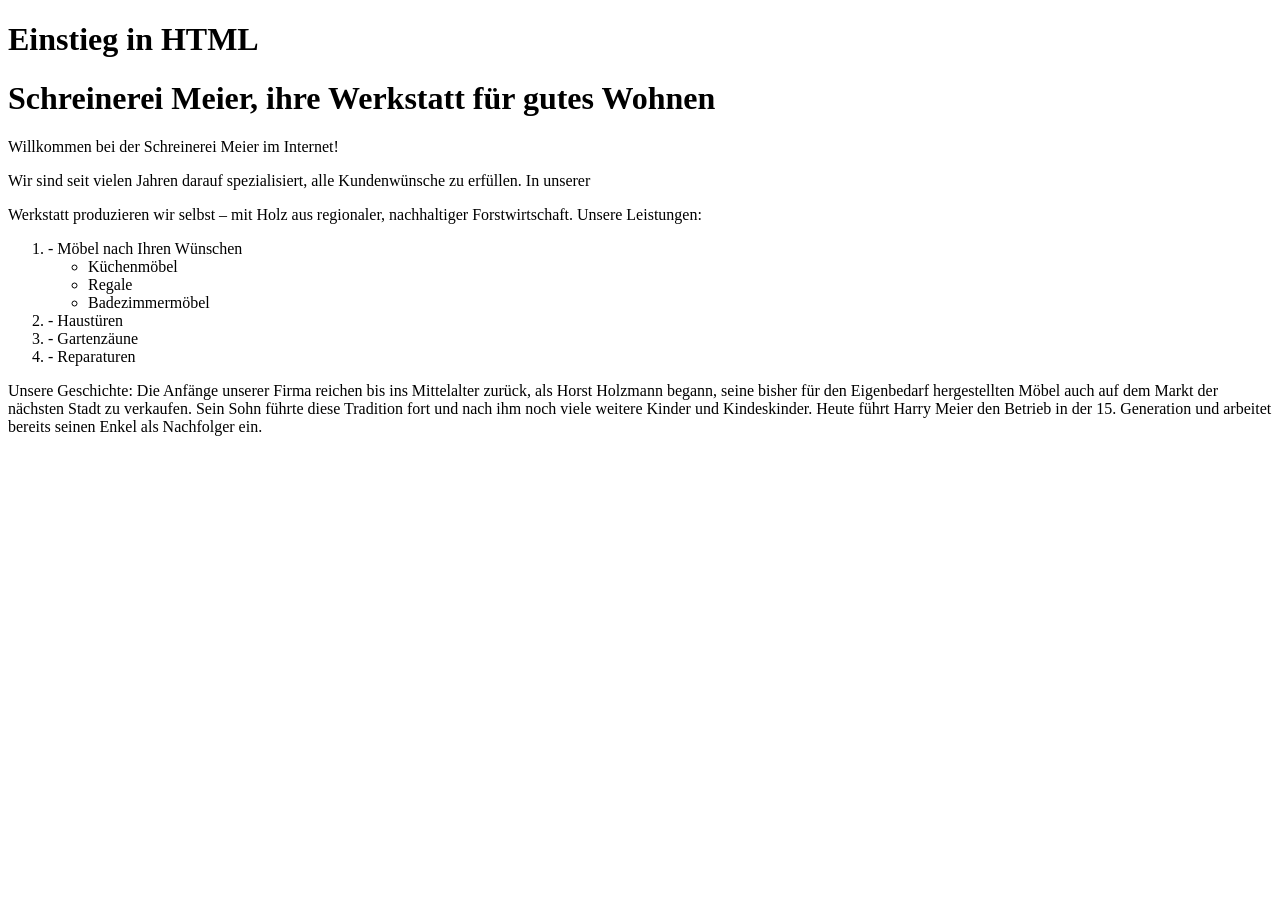
<file: css/css/index.copy.html>
<!doctype html>
<html lang="de">
  <head>
    <meta charset="utf-8">
    <meta name="viewport" content="width=device-width, initial-scale=1.0">
    <title>Beschreibung der Seite</title>
  </head>
  <body>
    <p></p>
  </body>
</html>

<!-- saved from url=(0063)file:///C:/Users/janos/OneDrive/Desktop/293-BBW_2026/index.html -->
<html><head><meta http-equiv="Content-Type" content="text/html; charset=UTF-8"></head><body><h1>Einstieg in HTML</h1>

<h1>Schreinerei Meier, ihre Werkstatt für gutes Wohnen </h1>

<p>Willkommen bei der Schreinerei Meier im Internet!</p>
    
<p>Wir sind seit vielen Jahren darauf spezialisiert, alle Kundenwünsche zu erfüllen. In unserer </p>

Werkstatt produzieren wir selbst – mit Holz aus regionaler, nachhaltiger Forstwirtschaft.

Unsere Leistungen:
<ol>
<li>- Möbel nach Ihren Wünschen
    <ul><li>Küchenmöbel</li>
    <li>Regale</li>
<li>Badezimmermöbel</li></ul>
</li>
<li>- Haustüren </li>
<li>- Gartenzäune </li>
<li>- Reparaturen </li>
</ol>

Unsere Geschichte:
 
Die Anfänge unserer Firma reichen bis ins Mittelalter zurück, als Horst Holzmann begann, seine
bisher für den Eigenbedarf hergestellten Möbel auch auf dem Markt der nächsten Stadt zu verkaufen.
    
Sein Sohn führte diese Tradition fort und nach ihm noch viele weitere Kinder und Kindeskinder.
Heute führt Harry Meier den Betrieb in der 15. Generation und arbeitet bereits seinen Enkel als
Nachfolger ein.
</body></html>
</file>
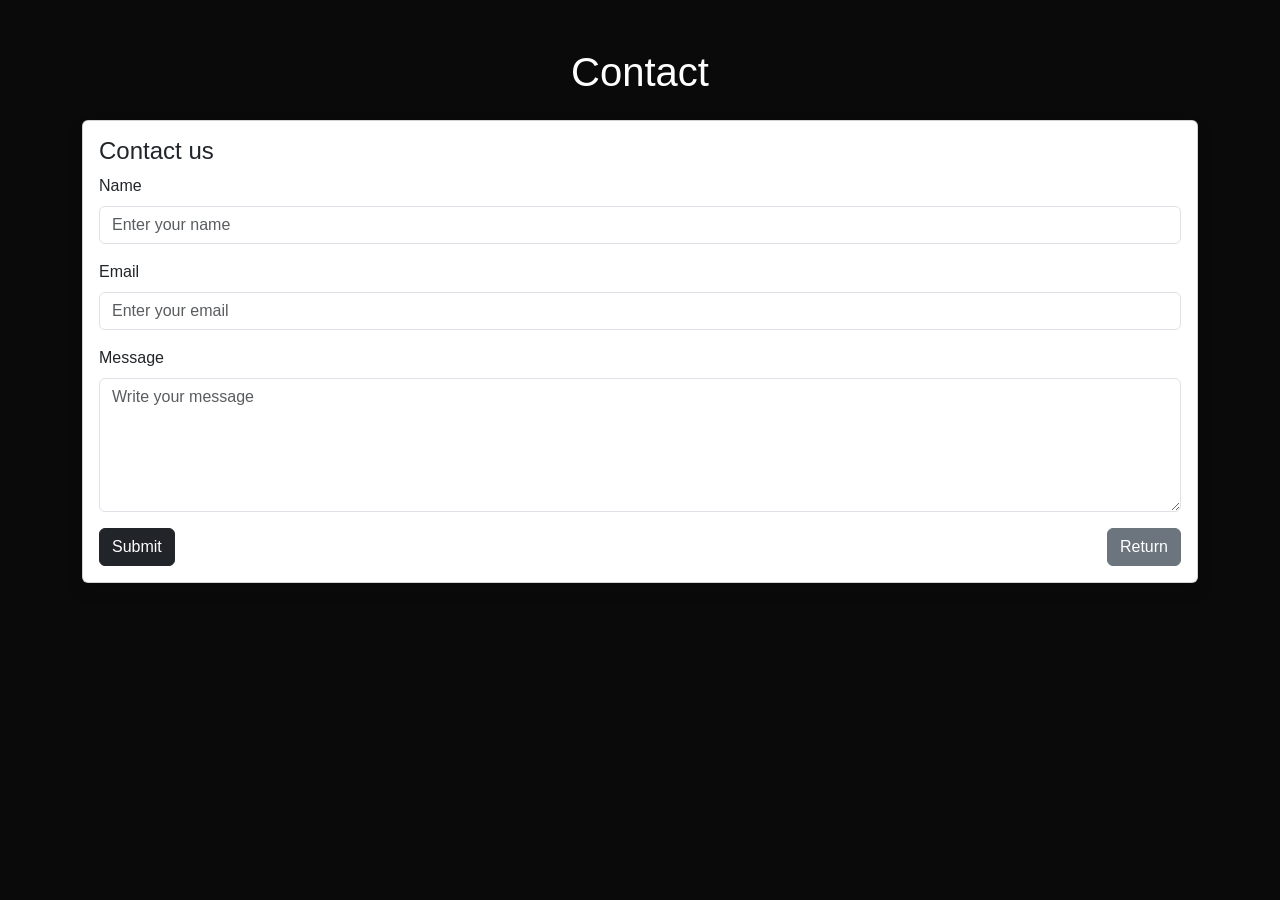
<file: Musikband/Musikband/contact.html>
<!doctype html>

<html lang="en">

<head>
    <meta charset="utf-8">
    <meta name="viewport" content="width=device-width, initial-scale=1">

    <link href="https://cdn.jsdelivr.net/npm/bootstrap@5.3.8/dist/css/bootstrap.min.css" rel="stylesheet">
    <script src="https://cdn.jsdelivr.net/npm/bootstrap@5.3.8/dist/js/bootstrap.bundle.min.js"></script>

    <link href="formate.css" rel="stylesheet">

</head>

<body>

    <div id="contact" class="container mt-5 mb-5">
        <h1 class="text-center">Contact</h1>

        <div class="card shadow mt-4">
            <div class="card-body">
                <h4 class="card-title">Contact us</h4>
                <form>
                    <div class="mb-3">
                        <label for="name" class="form-label">Name</label>
                        <input type="text" class="form-control" id="name" placeholder="Enter your name">
                    </div>
                    <div class="mb-3">
                        <label for="email" class="form-label">Email</label>
                        <input type="email" class="form-control" id="email" placeholder="Enter your email">
                    </div>
                    <div class="mb-3">
                        <label for="message" class="form-label">Message</label>
                        <textarea class="form-control" id="message" rows="5"
                            placeholder="Write your message"></textarea>
                    </div>
                    <div class="d-flex justify-content-between align-items-center">
                        <button type="submit" class="btn btn-dark">
                            Submit
                        </button>
                        <a href="new.html" class="btn btn-secondary">
                            Return
                        </a>
                    </div>
                </form>
            </div>
        </div>
    </div>
</body>

</html>
</file>
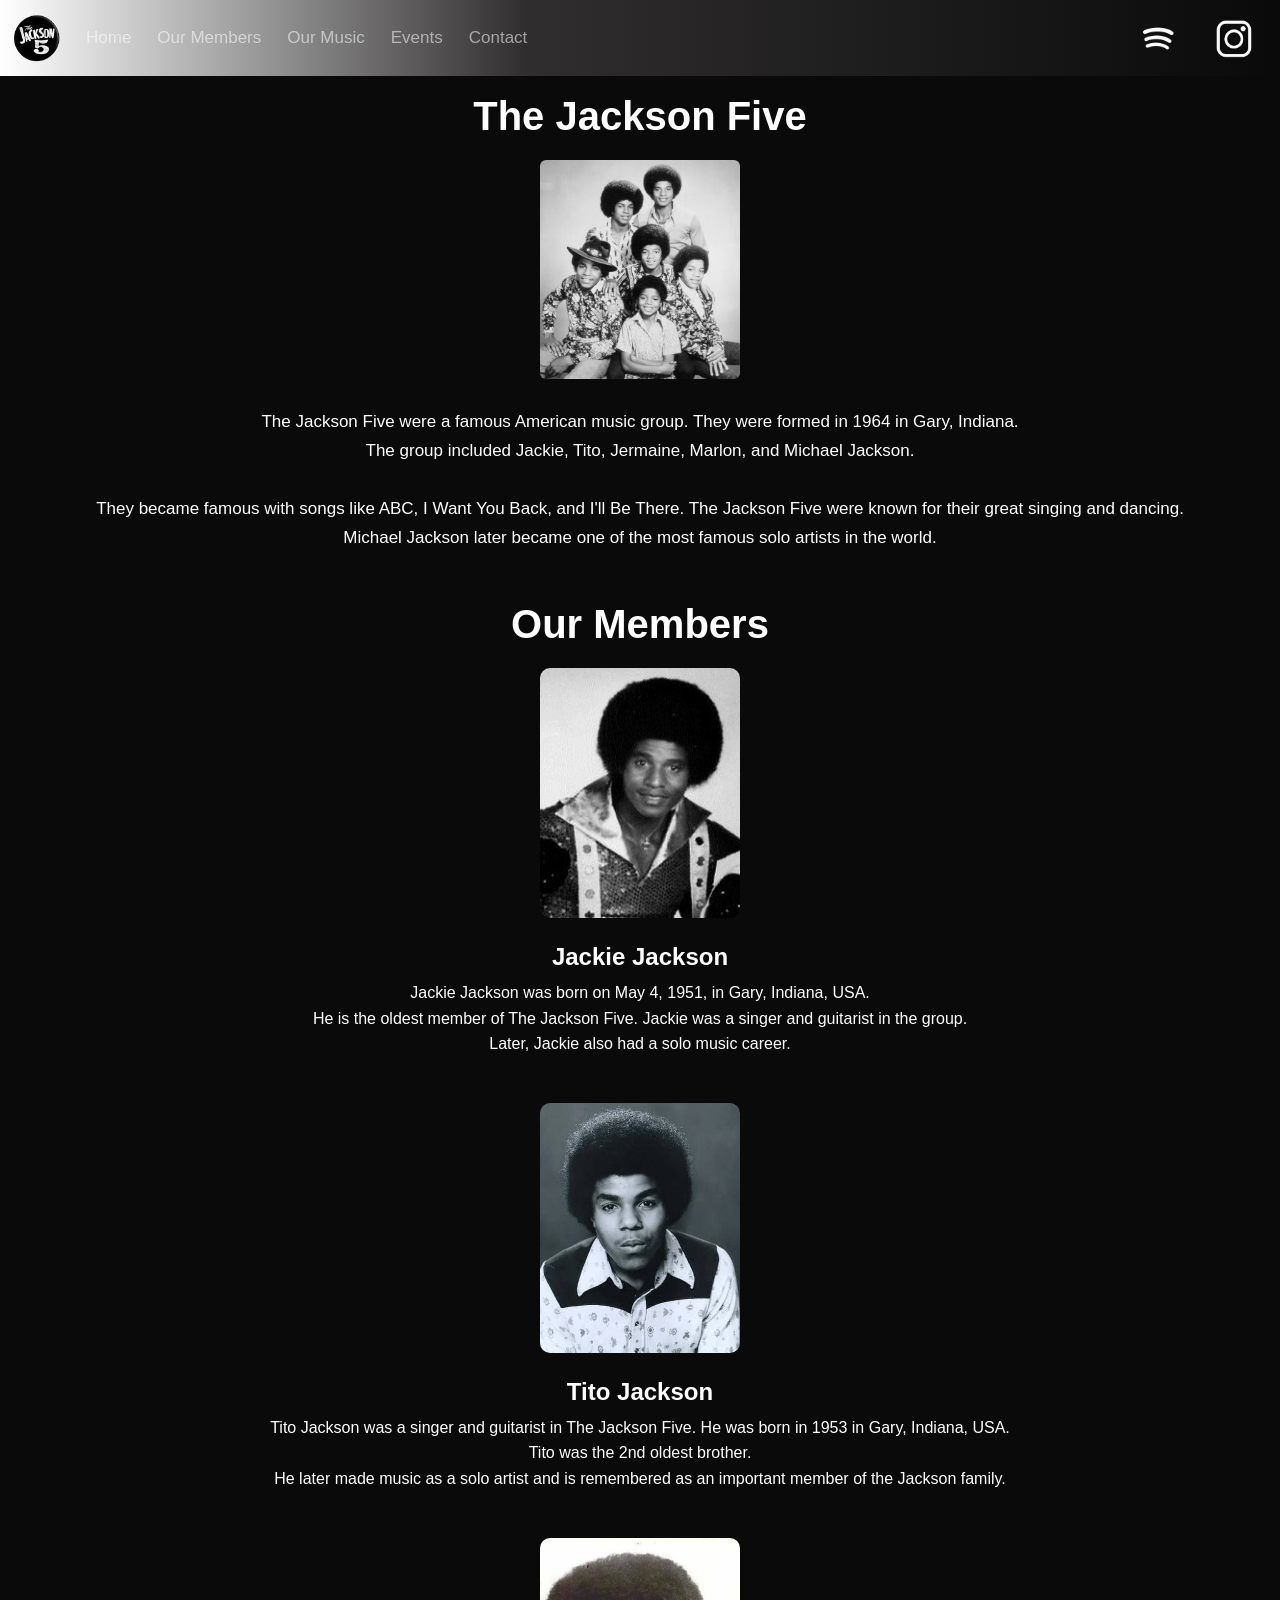
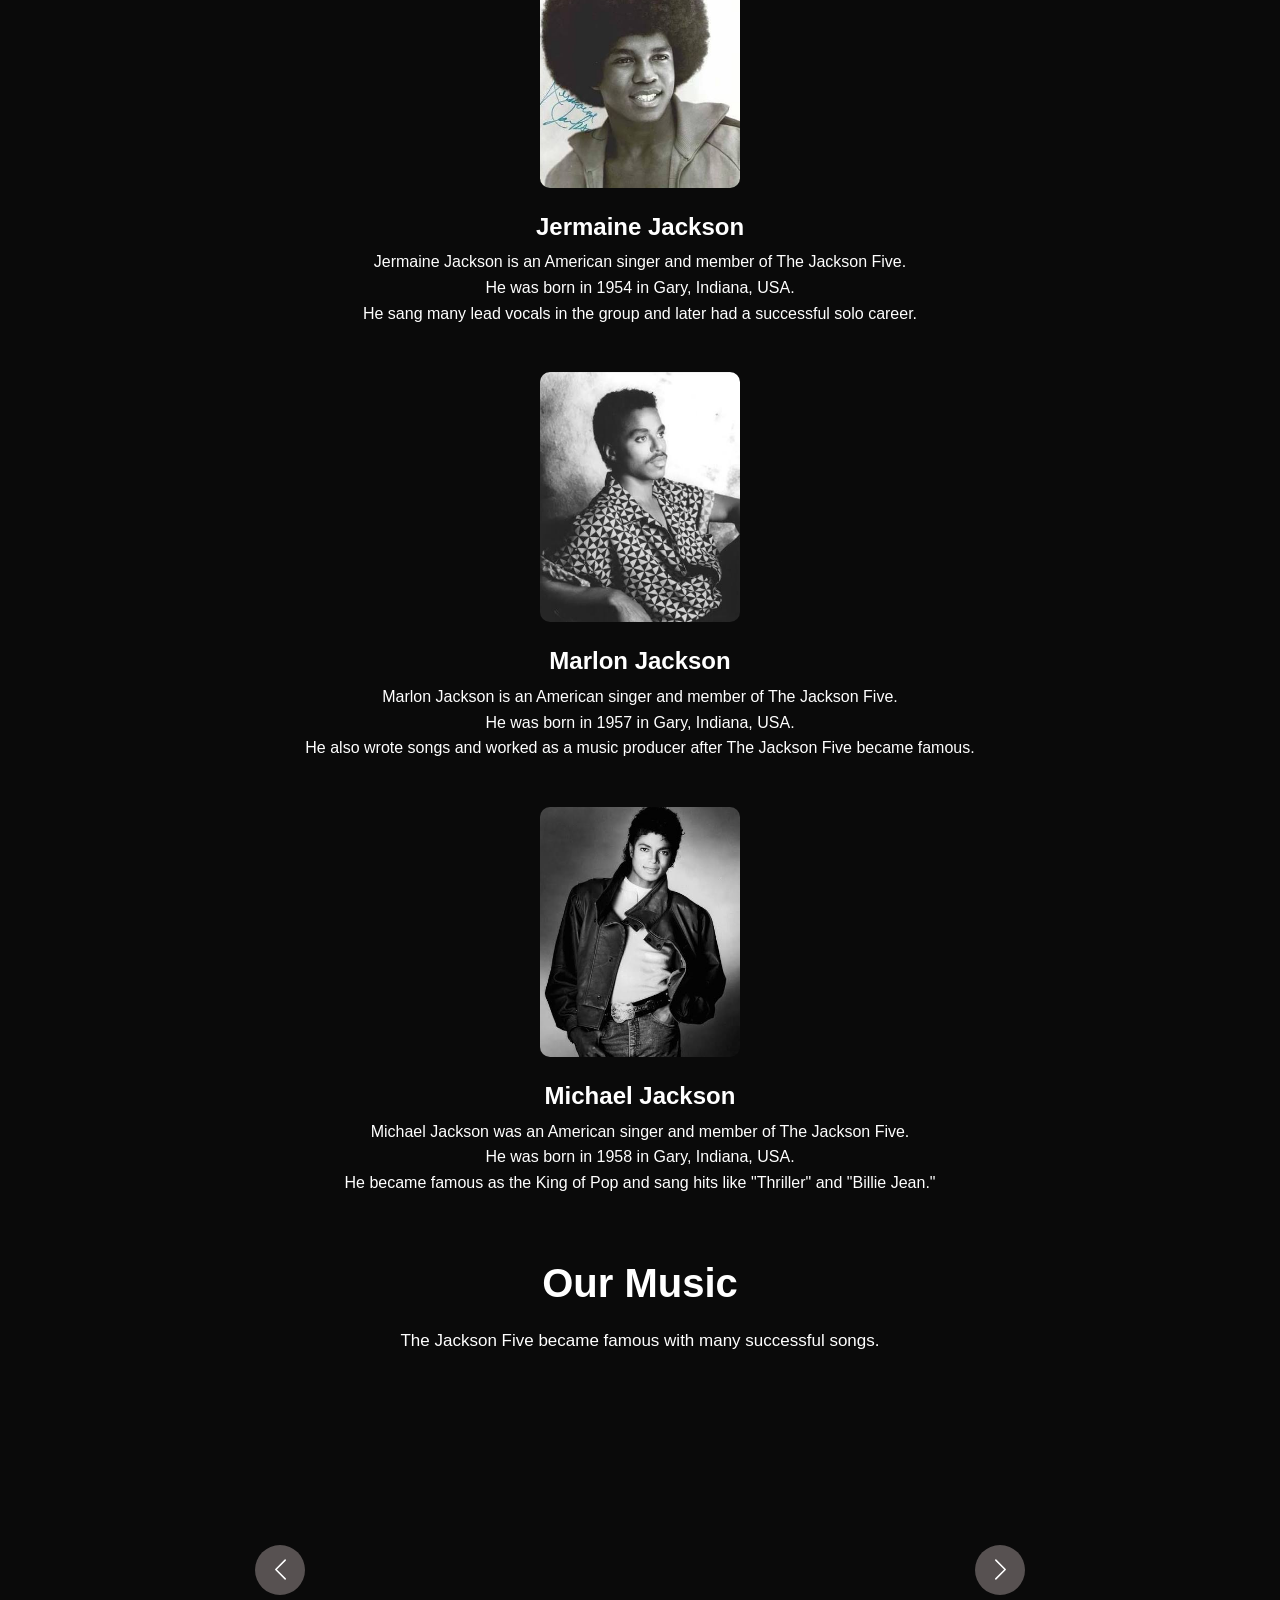
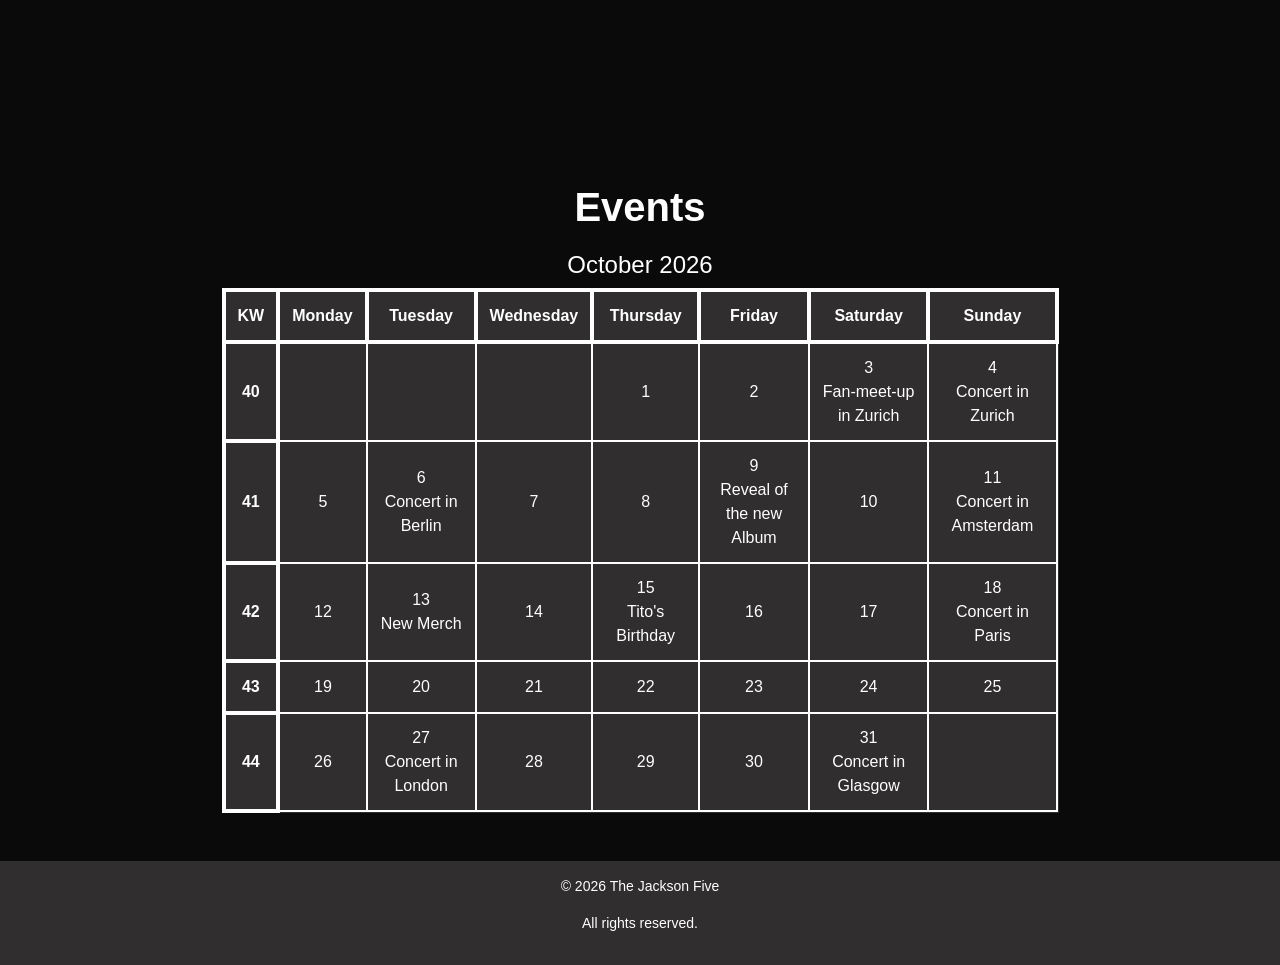
<file: Musikband/Musikband/new.html>
<!doctype html>

<html lang="en">

<head>
    <meta charset="utf-8">
    <meta name="viewport" content="width=device-width, initial-scale=1">
    <title>The Jackson Five</title>

    <link href="https://cdn.jsdelivr.net/npm/bootstrap@5.3.8/dist/css/bootstrap.min.css" rel="stylesheet">
    <script src="https://cdn.jsdelivr.net/npm/bootstrap@5.3.8/dist/js/bootstrap.bundle.min.js"></script>

    <link href="formate.css" rel="stylesheet">

</head>

<body>

<nav class="navbar navbar-expand-lg navbar-dark bg-dark sticky-top">
    <div class="container-fluid">

        <a class="navbar-brand" href="#home">
            <img src="Images/Jackson5.png" width="50" alt="Logo">
        </a>

        <button class="navbar-toggler" type="button"
                data-bs-toggle="collapse"
                data-bs-target="#navbarText"
                aria-controls="navbarText"
                aria-expanded="false"
                aria-label="Toggle navigation">
            <span class="navbar-toggler-icon"></span>
        </button>

        <div class="collapse navbar-collapse" id="navbarText">

            <ul class="navbar-nav me-auto">

                <li class="nav-item">
                    <a class="nav-link" href="#home">Home</a>
                </li>

                <li class="nav-item">
                    <a class="nav-link" href="#members">Our Members</a>
                </li>

                <li class="nav-item">
                    <a class="nav-link" href="#music">Our Music</a>
                </li>

                <li class="nav-item">
                    <a class="nav-link" href="#Events">Events</a>
                </li>

                <li class="nav-item">
                    <a class="nav-link" href="contact.html">Contact</a>
                </li>

               

            </ul>

            <a href="https://open.spotify.com/intl-de/artist/2iE18Oxc8YSumAU232n4rW"
               target="_blank">
                <img src="Images/Spotify_logo.png"
                     height="50"
                     width="68"
                     alt="Spotify">
            </a>
            <a href="https://www.instagram.com/thejacksons/?hl=de"
               target="_blank">
               <img src="Images/Instagramm_Logo.png"
                    height="50"
                    width="68"
                    alt="instagramm">
            </a>
                

        </div>
    </div>
</nav>


<div id="home" class="container mt-3 text-center"></div>

<div class="container mt-3 text-center">
    <h1>The Jackson Five</h1>
    <img src="Images/Jackson_5_1974.jpg"
         class="img-fluid rounded"
         alt="The Jackson Five"
         width="200">
    <p> <br> The Jackson Five were a famous American music group.
       They were formed in 1964 in Gary, Indiana. <br>
       The group included Jackie, Tito, Jermaine, Marlon, and Michael Jackson.<br> <br>
       They became famous with songs like ABC, I Want You Back, and I'll Be There.
       The Jackson Five were known for their great singing and dancing.
       Michael Jackson later became one of the most famous solo artists in the world.</p>
 </div>


<div id="members" class="container mt-3 text-center"></div>

<div class="container mt-5 text-center">
    <h1>Our Members</h1>
</div>
<div class="container mt-3">
  <div class="column">
    <div class="text-center">
      <img src="Images/Jackie_Jackson_1977.jpg" width="20%" height="10%">
       <h4>Jackie Jackson</h4>
      <p>
        Jackie Jackson was born on May 4, 1951, in Gary, Indiana, USA. <br>
        He is the oldest member of The Jackson Five. Jackie was a singer
        and guitarist in the group.<br>
        Later, Jackie also had a solo music career.
      </p>
    </div>

    <div class="text-center">
      <img src="Images/Tito_Jackson.jpg" width="20%" height="10%">
       <h4>Tito Jackson</h4>
      <p>
       Tito Jackson was a singer and guitarist in The Jackson Five. He was born in 1953 in Gary, Indiana, USA.<br>
       Tito was the 2nd oldest brother. <br>
       He later made music as a solo artist and is remembered as an important member of the Jackson family.
      </p>
    </div>

    <div class="text-center">
    <img src="Images/Jermaine_Jackson.jpg" width="20%" height="10%">
     <h4>Jermaine Jackson</h4>
    <p>
      Jermaine Jackson is an American singer and member of The Jackson Five. <br>
       He was born in 1954 in Gary, Indiana, USA. <br>
       He sang many lead vocals in the group and later had a successful solo career. 
    </p>
    </div>

    <div class="text-center">
    <img src="Images/Marlon_Jackson.jpg" width="20%" height="10%">
     <h4>Marlon Jackson</h4>
    <p>
      Marlon Jackson is an American singer and member of The Jackson Five. <br>
      He was born in 1957 in Gary, Indiana, USA. <br>
      He also wrote songs and worked as a music producer after The Jackson Five became famous.
    </p>
    </div>

    <div class="text-center">
    <img src="Images/Michael_Jackson.jpg" width="20%" height="10%">
     <h4>Michael Jackson</h4>
    <p>
      Michael Jackson was an American singer and member of The Jackson Five. <br>
       He was born in 1958 in Gary, Indiana, USA. <br>
      He became famous as the King of Pop and sang hits like "Thriller" and "Billie Jean."
    </p>
    </div>
  </div>
</div>

<div id="music" class="container mt-5 mb-5 text-center">

<h1>Our Music</h1>

<p>
The Jackson Five became famous with many successful songs.
</p>



<div id="carouselStackedBottom" class="carousel slide">
  <div class="carousel-inner rounded-5">
    <div class="carousel-item active">
      <iframe data-testid="embed-iframe" style="border-radius:12px" src="https://open.spotify.com/embed/track/5LxvwujISqiB8vpRYv887S?utm_source=generator&si=ee76b2f870d7406a" rounded width="75%" height="300" frameBorder="0" allowfullscreen="" allow="autoplay; clipboard-write; encrypted-media; fullscreen; picture-in-picture" loading="lazy"></iframe>
    </div>
    <div class="carousel-item">
      <iframe data-testid="embed-iframe" style="border-radius:12px" src="https://open.spotify.com/embed/track/6cZrsaNb4Zo9E5KHk7gcz5?utm_source=generator&theme=0&si=952875145693427c" rounded width="75%" height="300" frameBorder="0" allowfullscreen="" allow="autoplay; clipboard-write; encrypted-media; fullscreen; picture-in-picture" loading="lazy"></iframe>
    </div>
    <div class="carousel-item">
      <iframe data-testid="embed-iframe" style="border-radius:12px" src="https://open.spotify.com/embed/track/6D8kc7RO0rqBLSo2YPflJ5?utm_source=generator&si=05c07e8894824416" rounded width="75%" height="300" frameBorder="0" allowfullscreen="" allow="autoplay; clipboard-write; encrypted-media; fullscreen; picture-in-picture" loading="lazy"></iframe>
    </div>
    <div class="carousel-item">
       <iframe data-testid="embed-iframe" style="border-radius:12px" src="https://open.spotify.com/embed/track/5RdhBLmB4DyFHLglRrfx63?utm_source=generator&si=b298c9a21f654563" rounded width="75%" height="300" frameBorder="0" allowfullscreen="" allow="autoplay; clipboard-write; encrypted-media; fullscreen; picture-in-picture" loading="lazy"></iframe>
    </div>
    <div class="carousel-item">
      <iframe data-testid="embed-iframe" style="border-radius:12px" src="https://open.spotify.com/embed/track/5RHf8SmHRWbF3oywpXaQ2i?utm_source=generator&si=de3e4c84cb04432b" rounded width="75%" height="300" frameBorder="0" allowfullscreen="" allow="autoplay; clipboard-write; encrypted-media; fullscreen; picture-in-picture" loading="lazy"></iframe>
    </div>
  </div>
  <div>
    
   <button
    class="carousel-control-prev"
    type="button"
    data-bs-target="#carouselStackedBottom"
    data-bs-slide="prev">
    <span class="carousel-control-prev-icon" aria-hidden="true"></span>
    <span class="visually-hidden">Previous</span>
    </button>
    <button
    class="carousel-control-next"
    type="button"
    data-bs-target="#carouselStackedBottom"
    data-bs-slide="next">
    <span class="carousel-control-next-icon" aria-hidden="true"></span>
    <span class="visually-hidden">Next</span>
    </button>
  </div>
</div>



<table class="calendar">
    <div id="Events" class="text-center mt-3">
    <h1>Events</h1>
     </div>
    <div class="text-center mt-3">
    <h4 class="monat">October 2026</h4>
    </div>
  <thead>
    <tr>
      <th scope="col"class=>KW</th>
      <th scope="col">Monday</th>
      <th scope="col">Tuesday</th>
      <th scope="col">Wednesday</th>
      <th scope="col">Thursday</th>
      <th scope="col">Friday</th>
      <th scope="col">Saturday</th>
      <th scope="col">Sunday</th>
    </tr>
  </thead>
  <tbody>
    <tr>
      <th scope="row">40</th>
      <td></td>
      <td></td>
      <td></td>
      <td>1</td>
      <td>2</td>
      <td>3 <br>Fan-meet-up in Zurich</td>
      <td>4 <br>Concert in Zurich</td>
    </tr>
    <tr>
      <th scope="row">41</th>
      <td>5</td>
      <td>6 <br> Concert in Berlin</td>
      <td>7</td>
      <td>8</td>
      <td>9 <br> Reveal of the new Album</td>
      <td>10</td>
      <td>11 <br> Concert in Amsterdam</td>
    </tr>
    <tr>
      <th scope="row">42</th>
      <td>12</td>
      <td>13 <br> New Merch</td>
      <td>14</td>
      <td>15 <br> Tito's Birthday</td>
      <td>16</td>
      <td>17</td>
      <td>18 <br> Concert in Paris</td>
    </tr>
    <tr>
      <th scope="row">43</th>
      <td>19</td>
      <td>20</td>
      <td>21</td>
      <td>22</td>
      <td>23</td>
      <td>24</td>
      <td>25</td>
    </tr>
    <tr>
      <th scope="row">44</th>
      <td>26</td>
      <td>27 <br> Concert in London</td>
      <td>28</td>
      <td>29</td>
      <td>30</td>
      <td>31 <br> Concert in Glasgow</td>
      <td></td>
    </tr>
  </tbody>
</table>
</div>


<footer class="footer">
    <div class="text-center">
        <p>© 2026 The Jackson Five</p>
        <p>All rights reserved.</p>
    </div>
</footer>
</body>
</html>
</file>
<file: Musikband/Musikband/formate.css>
html {scroll-behavior: smooth;}

body {margin: 0;padding: 0;font-family: Arial, Helvetica, sans-serif;background-color: #0A0A0A;color: #FFFFFF;}

.navbar {margin-top: 0; background: #f3efef; background: linear-gradient(90deg,rgba(255, 255, 255, 1) 0%, rgba(48, 46, 46, 1) 41%, rgba(10, 10, 10, 1) 100%);}

.navbar .nav-link {font-size: 17px; margin-right: 10px;}

.navbar .nav-link:hover {color: #FFFFFF;}

.navbar-collapse > a {margin-left: 8px;}

.navbar-collapse > a img {object-fit: contain;transition: transform 0.2s ease;}

.navbar-collapse > a img:hover {transform: scale(1.2);}

#home {scroll-margin-top: 80px;}

.container.text-center h1 {font-weight: bold;margin-bottom: 20px;}

.container.text-center > img {max-width: 100%;height: auto;}

.container.text-center p {font-size: 17px;line-height: 1.7;}

#members {scroll-margin-top: 80px;}

.column {display: flex;flex-direction: column;gap: 30px;}

.column img {width: 200px;height: 250px;object-fit: cover;border-radius: 10px;margin-bottom: 15px;}

.column h4 {font-weight: bold;margin-top: 10px;}

.column p {line-height: 1.6;font-size: 16px;}

#music {scroll-margin-top: 80px; text-align: center; background-color: #0A0A0A;}

#carouselStackedBottom {width: 100%; max-width: 800px; margin: 40px auto; padding: 20px; box-sizing: border-box;}

#carouselStackedBottom .carousel-item {text-align: center;}

.carousel-control-next {width: 50px; height: 50px;top: 50%; transform: translateY(-50%); background-color: rgba(164, 152, 152, 0.5); border-radius: 50%; opacity: 1;}

.carousel-control-prev {width: 50px; height: 50px; top: 50%; transform: translateY(-50%); background-color: rgba(164, 152, 152, 0.5);border-radius: 50%; opacity: 1;}

.carousel-control-prev {left: 15px;}

.carousel-control-next {right: 15px;}

.carousel-control-next-icon {width: 25px; height: 25px; background-size: 100% 100%;}

.carousel-control-prev-icon {width: 25px; height: 25px; background-size: 100% 100%;}

.carousel-control-next:hover {background-color: rgba(205, 193, 193, 0.8);}

.carousel-control-prev:hover {background-color: rgba(205, 193, 193, 0.8);}

.calendar {width: 75%; border-collapse: collapse; text-align: center; margin: 0 auto; margin-bottom: 25px; background-color: #302e2e;}

.calendar th,.calendar td {padding: 12px;border: 2px solid #FFFFFF;}

.calendar thead th {font-weight: bold; border: 4px solid #FFFFFF;}

.calendar tbody th {background: #302e2e;font-weight: bold; border: 4px solid #FFFFFF;}

.calendar td {height: 50px;}

.footer {width: 100%; margin: 40px 0 0 0; padding: 15px 0; background-color: #302e2e; color: #FFFFFF; font-size: 14px;}
</file>
